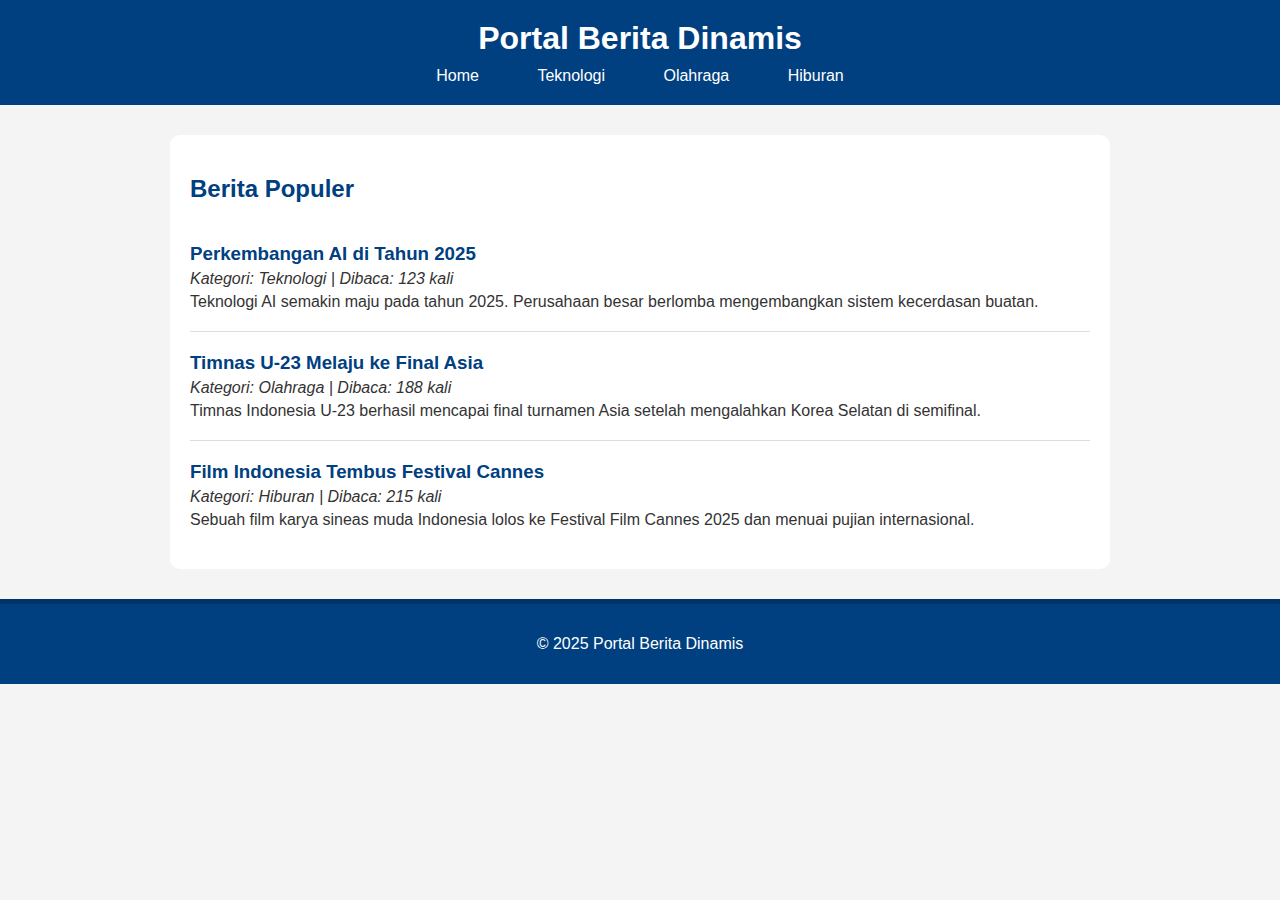
<file: index.html>
<!DOCTYPE html>
<html lang="id">
<head>
  <meta charset="UTF-8" />
  <meta name="viewport" content="width=device-width, initial-scale=1.0"/>
  <title>Portal Berita Dinamis</title>
  <link rel="stylesheet" href="style.css">
</head>
<body>
  <header>
    <h1>Portal Berita Dinamis</h1>
    <nav>
      <a href="index.html">Home</a>
      <a href="Teknologi.html">Teknologi</a>
      <a href="olahraga.html">Olahraga</a>
      <a href="hiburan.html">Hiburan</a>
    </nav>
  </header>

  <main>
    <section class="berita-populer">
      <h2>Berita Populer</h2>

      <article>
        <h3><a href="teknologi.html">Perkembangan AI di Tahun 2025</a></h3>
        <p><em>Kategori: Teknologi | Dibaca: 123 kali</em></p>
        <p>Teknologi AI semakin maju pada tahun 2025. Perusahaan besar berlomba mengembangkan sistem kecerdasan buatan.</p>
      </article>

      <article>
        <h3><a href="olahraga.html">Timnas U-23 Melaju ke Final Asia</a></h3>
        <p><em>Kategori: Olahraga | Dibaca: 188 kali</em></p>
        <p>Timnas Indonesia U-23 berhasil mencapai final turnamen Asia setelah mengalahkan Korea Selatan di semifinal.</p>
      </article>

      <article>
        <h3><a href="hiburan.html">Film Indonesia Tembus Festival Cannes</a></h3>
        <p><em>Kategori: Hiburan | Dibaca: 215 kali</em></p>
        <p>Sebuah film karya sineas muda Indonesia lolos ke Festival Film Cannes 2025 dan menuai pujian internasional.</p>
      </article>
    </section>
  </main>

  <footer>
    <p>&copy; 2025 Portal Berita Dinamis</p>
  </footer>
</body>
</html>
</file>
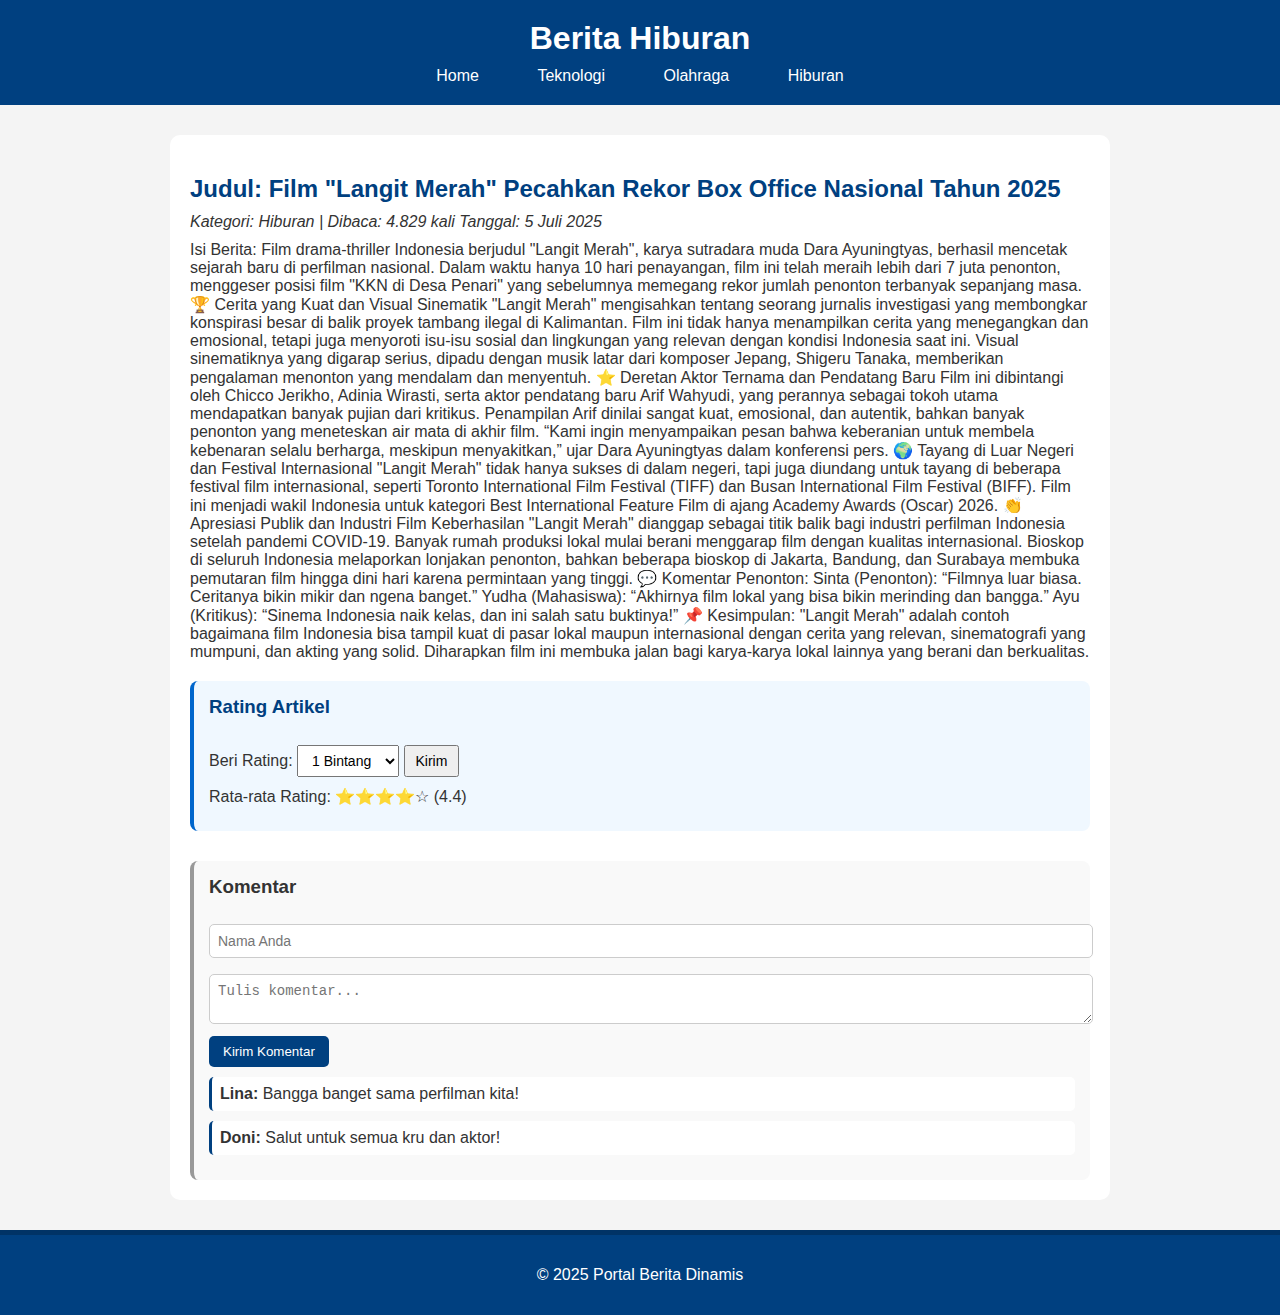
<file: hiburan.html>
<!-- hiburan.html -->
<!DOCTYPE html>
<html lang="id">
<head>
  <meta charset="UTF-8" />
  <meta name="viewport" content="width=device-width, initial-scale=1.0"/>
  <title>Berita Hiburan</title>
  <link rel="stylesheet" href="style.css" />
</head>
<body>
  <header>
    <h1>Berita Hiburan</h1>
    <nav>
      <a href="index.html">Home</a>
      <a href="teknologi.html">Teknologi</a>
      <a href="olahraga.html">Olahraga</a>
      <a href="hiburan.html">Hiburan</a>
    </nav>
  </header>

  <main>
    <section class="berita">
      <h2>Judul: Film "Langit Merah" Pecahkan Rekor Box Office Nasional Tahun 2025</h2>
      <p><em>Kategori: Hiburan | Dibaca: 4.829 kali
Tanggal: 5 Juli 2025</em></p>
      <p>
       Isi Berita:
Film drama-thriller Indonesia berjudul "Langit Merah", karya sutradara muda Dara Ayuningtyas, berhasil mencetak sejarah baru di perfilman nasional. Dalam waktu hanya 10 hari penayangan, film ini telah meraih lebih dari 7 juta penonton, menggeser posisi film "KKN di Desa Penari" yang sebelumnya memegang rekor jumlah penonton terbanyak sepanjang masa.

🏆 Cerita yang Kuat dan Visual Sinematik
"Langit Merah" mengisahkan tentang seorang jurnalis investigasi yang membongkar konspirasi besar di balik proyek tambang ilegal di Kalimantan. Film ini tidak hanya menampilkan cerita yang menegangkan dan emosional, tetapi juga menyoroti isu-isu sosial dan lingkungan yang relevan dengan kondisi Indonesia saat ini.

Visual sinematiknya yang digarap serius, dipadu dengan musik latar dari komposer Jepang, Shigeru Tanaka, memberikan pengalaman menonton yang mendalam dan menyentuh.

⭐ Deretan Aktor Ternama dan Pendatang Baru
Film ini dibintangi oleh Chicco Jerikho, Adinia Wirasti, serta aktor pendatang baru Arif Wahyudi, yang perannya sebagai tokoh utama mendapatkan banyak pujian dari kritikus. Penampilan Arif dinilai sangat kuat, emosional, dan autentik, bahkan banyak penonton yang meneteskan air mata di akhir film.

“Kami ingin menyampaikan pesan bahwa keberanian untuk membela kebenaran selalu berharga, meskipun menyakitkan,” ujar Dara Ayuningtyas dalam konferensi pers.

🌍 Tayang di Luar Negeri dan Festival Internasional
"Langit Merah" tidak hanya sukses di dalam negeri, tapi juga diundang untuk tayang di beberapa festival film internasional, seperti Toronto International Film Festival (TIFF) dan Busan International Film Festival (BIFF).

Film ini menjadi wakil Indonesia untuk kategori Best International Feature Film di ajang Academy Awards (Oscar) 2026.

👏 Apresiasi Publik dan Industri Film
Keberhasilan "Langit Merah" dianggap sebagai titik balik bagi industri perfilman Indonesia setelah pandemi COVID-19. Banyak rumah produksi lokal mulai berani menggarap film dengan kualitas internasional.

Bioskop di seluruh Indonesia melaporkan lonjakan penonton, bahkan beberapa bioskop di Jakarta, Bandung, dan Surabaya membuka pemutaran film hingga dini hari karena permintaan yang tinggi.

💬 Komentar Penonton:
Sinta (Penonton): “Filmnya luar biasa. Ceritanya bikin mikir dan ngena banget.”
Yudha (Mahasiswa): “Akhirnya film lokal yang bisa bikin merinding dan bangga.”
Ayu (Kritikus): “Sinema Indonesia naik kelas, dan ini salah satu buktinya!”

📌 Kesimpulan:
"Langit Merah" adalah contoh bagaimana film Indonesia bisa tampil kuat di pasar lokal maupun internasional dengan cerita yang relevan, sinematografi yang mumpuni, dan akting yang solid. Diharapkan film ini membuka jalan bagi karya-karya lokal lainnya yang berani dan berkualitas.


      </p>

      <!-- Rating -->
      <div class="rating">
        <h3>Rating Artikel</h3>
        <form action="#" method="POST">
          <label>Beri Rating:</label>
          <select name="rating">
            <option value="1">1 Bintang</option>
            <option value="2">2 Bintang</option>
            <option value="3">3 Bintang</option>
            <option value="4">4 Bintang</option>
            <option value="5">5 Bintang</option>
          </select>
          <button type="submit">Kirim</button>
        </form>
        <p>Rata-rata Rating: ⭐⭐⭐⭐☆ (4.4)</p>
      </div>

      <!-- Komentar -->
      <div class="komentar">
        <h3>Komentar</h3>
        <form action="#" method="POST">
          <input type="text" name="nama" placeholder="Nama Anda" required /><br />
          <textarea name="komentar" placeholder="Tulis komentar..." required></textarea><br />
          <button type="submit">Kirim Komentar</button>
        </form>

        <div class="daftar-komentar">
          <p><strong>Lina:</strong> Bangga banget sama perfilman kita!</p>
          <p><strong>Doni:</strong> Salut untuk semua kru dan aktor!</p>
        </div>
      </div>
    </section>
  </main>

  <footer>
    <p>&copy; 2025 Portal Berita Dinamis</p>
  </footer>
</body>
</html>
</file>
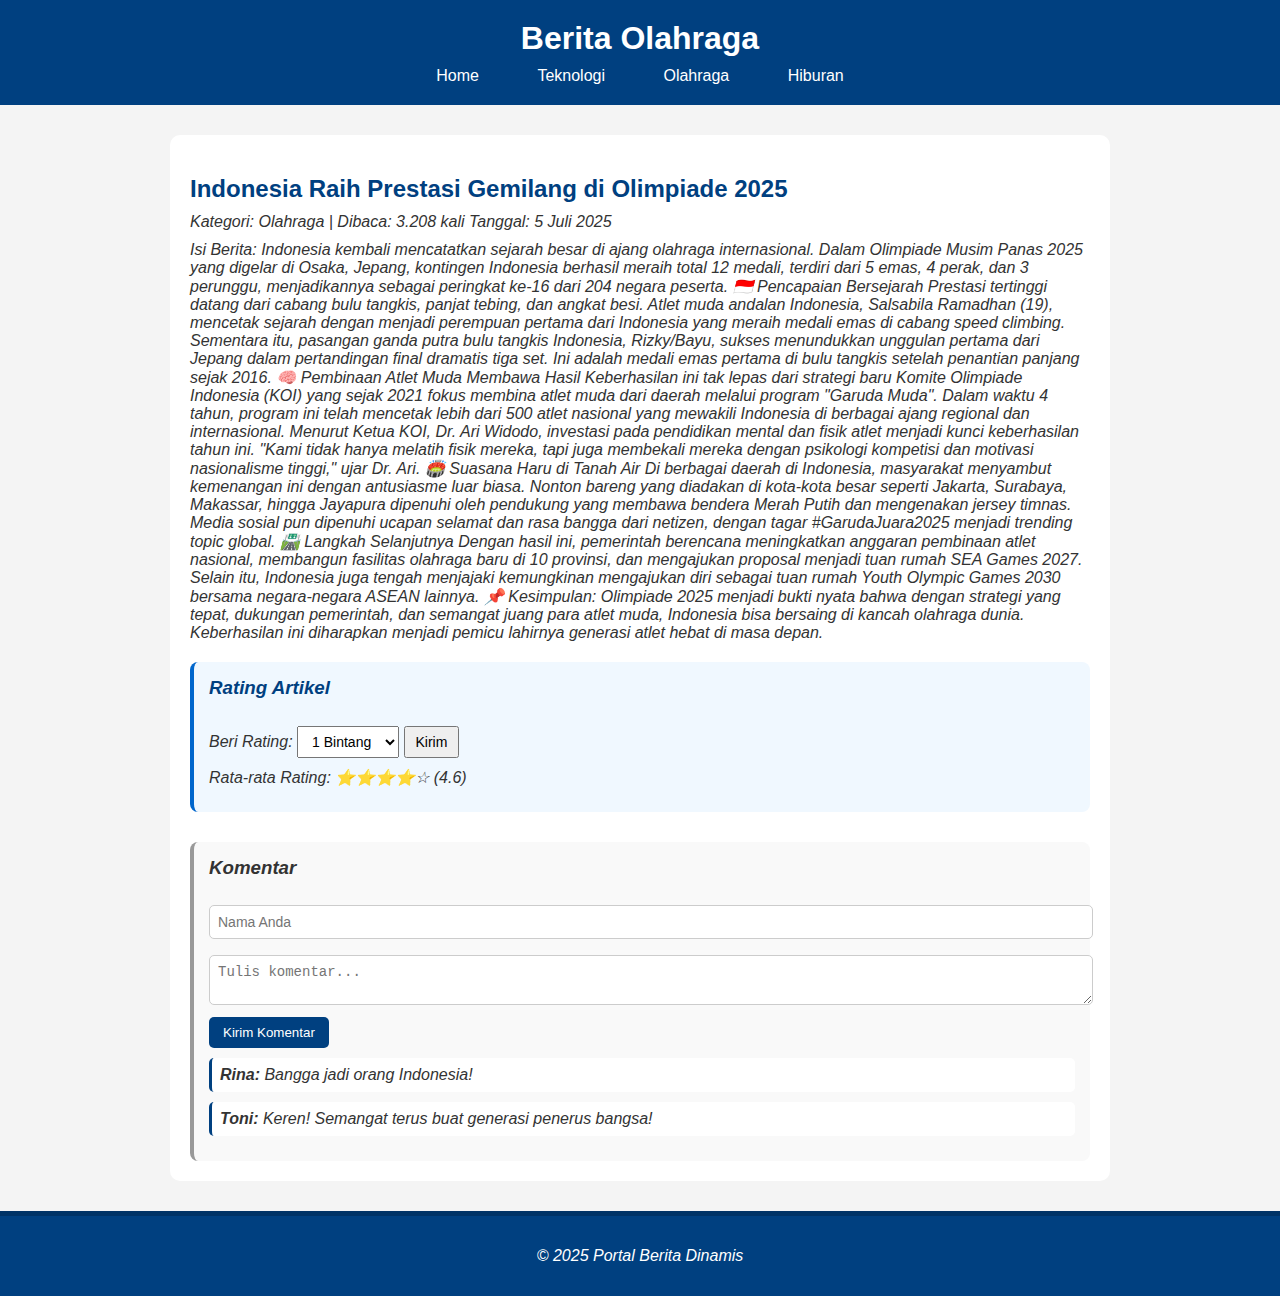
<file: olahraga.html>
<!-- olahraga.html -->
<!DOCTYPE html>
<html lang="id">
<head>
  <meta charset="UTF-8" />
  <meta name="viewport" content="width=device-width, initial-scale=1.0"/>
  <title>Berita Olahraga</title>
  <link rel="stylesheet" href="style.css" />
</head>
<body>
  <header>
    <h1>Berita Olahraga</h1>
    <nav>
      <a href="index.html">Home</a>
      <a href="teknologi.html">Teknologi</a>
      <a href="olahraga.html">Olahraga</a>
      <a href="hiburan.html">Hiburan</a>
    </nav>
  </header>

  <main>
    <section class="berita">
      <h2> Indonesia Raih Prestasi Gemilang di Olimpiade 2025</h2>
      <p><em>Kategori: Olahraga | Dibaca: 3.208 kali
Tanggal: 5 Juli 2025<img>
      <p>
         Isi Berita:
Indonesia kembali mencatatkan sejarah besar di ajang olahraga internasional. Dalam Olimpiade Musim Panas 2025 yang digelar di Osaka, Jepang, kontingen Indonesia berhasil meraih total 12 medali, terdiri dari 5 emas, 4 perak, dan 3 perunggu, menjadikannya sebagai peringkat ke-16 dari 204 negara peserta.

🇮🇩 Pencapaian Bersejarah
Prestasi tertinggi datang dari cabang bulu tangkis, panjat tebing, dan angkat besi. Atlet muda andalan Indonesia, Salsabila Ramadhan (19), mencetak sejarah dengan menjadi perempuan pertama dari Indonesia yang meraih medali emas di cabang speed climbing.

Sementara itu, pasangan ganda putra bulu tangkis Indonesia, Rizky/Bayu, sukses menundukkan unggulan pertama dari Jepang dalam pertandingan final dramatis tiga set. Ini adalah medali emas pertama di bulu tangkis setelah penantian panjang sejak 2016.

🧠 Pembinaan Atlet Muda Membawa Hasil
Keberhasilan ini tak lepas dari strategi baru Komite Olimpiade Indonesia (KOI) yang sejak 2021 fokus membina atlet muda dari daerah melalui program "Garuda Muda". Dalam waktu 4 tahun, program ini telah mencetak lebih dari 500 atlet nasional yang mewakili Indonesia di berbagai ajang regional dan internasional.

Menurut Ketua KOI, Dr. Ari Widodo, investasi pada pendidikan mental dan fisik atlet menjadi kunci keberhasilan tahun ini.

"Kami tidak hanya melatih fisik mereka, tapi juga membekali mereka dengan psikologi kompetisi dan motivasi nasionalisme tinggi," ujar Dr. Ari.

🏟️ Suasana Haru di Tanah Air
Di berbagai daerah di Indonesia, masyarakat menyambut kemenangan ini dengan antusiasme luar biasa. Nonton bareng yang diadakan di kota-kota besar seperti Jakarta, Surabaya, Makassar, hingga Jayapura dipenuhi oleh pendukung yang membawa bendera Merah Putih dan mengenakan jersey timnas.

Media sosial pun dipenuhi ucapan selamat dan rasa bangga dari netizen, dengan tagar #GarudaJuara2025 menjadi trending topic global.

🛣️ Langkah Selanjutnya
Dengan hasil ini, pemerintah berencana meningkatkan anggaran pembinaan atlet nasional, membangun fasilitas olahraga baru di 10 provinsi, dan mengajukan proposal menjadi tuan rumah SEA Games 2027.

Selain itu, Indonesia juga tengah menjajaki kemungkinan mengajukan diri sebagai tuan rumah Youth Olympic Games 2030 bersama negara-negara ASEAN lainnya.

📌 Kesimpulan:
Olimpiade 2025 menjadi bukti nyata bahwa dengan strategi yang tepat, dukungan pemerintah, dan semangat juang para atlet muda, Indonesia bisa bersaing di kancah olahraga dunia. Keberhasilan ini diharapkan menjadi pemicu lahirnya generasi atlet hebat di masa depan.

      </p>

      <!-- Rating -->
      <div class="rating">
        <h3>Rating Artikel</h3>
        <form action="#" method="POST">
          <label>Beri Rating:</label>
          <select name="rating">
            <option value="1">1 Bintang</option>
            <option value="2">2 Bintang</option>
            <option value="3">3 Bintang</option>
            <option value="4">4 Bintang</option>
            <option value="5">5 Bintang</option>
          </select>
          <button type="submit">Kirim</button>
        </form>
        <p>Rata-rata Rating: ⭐⭐⭐⭐☆ (4.6)</p>
      </div>

      <!-- Komentar -->
      <div class="komentar">
        <h3>Komentar</h3>
        <form action="#" method="POST">
          <input type="text" name="nama" placeholder="Nama Anda" required /><br />
          <textarea name="komentar" placeholder="Tulis komentar..." required></textarea><br />
          <button type="submit">Kirim Komentar</button>
        </form>

        <div class="daftar-komentar">
          <p><strong>Rina:</strong> Bangga jadi orang Indonesia!</p>
          <p><strong>Toni:</strong> Keren! Semangat terus buat generasi penerus bangsa!</p>
        </div>
      </div>
    </section>
  </main>

  <footer>
    <p>&copy; 2025 Portal Berita Dinamis</p>
  </footer>
</body>
</html>
</file>
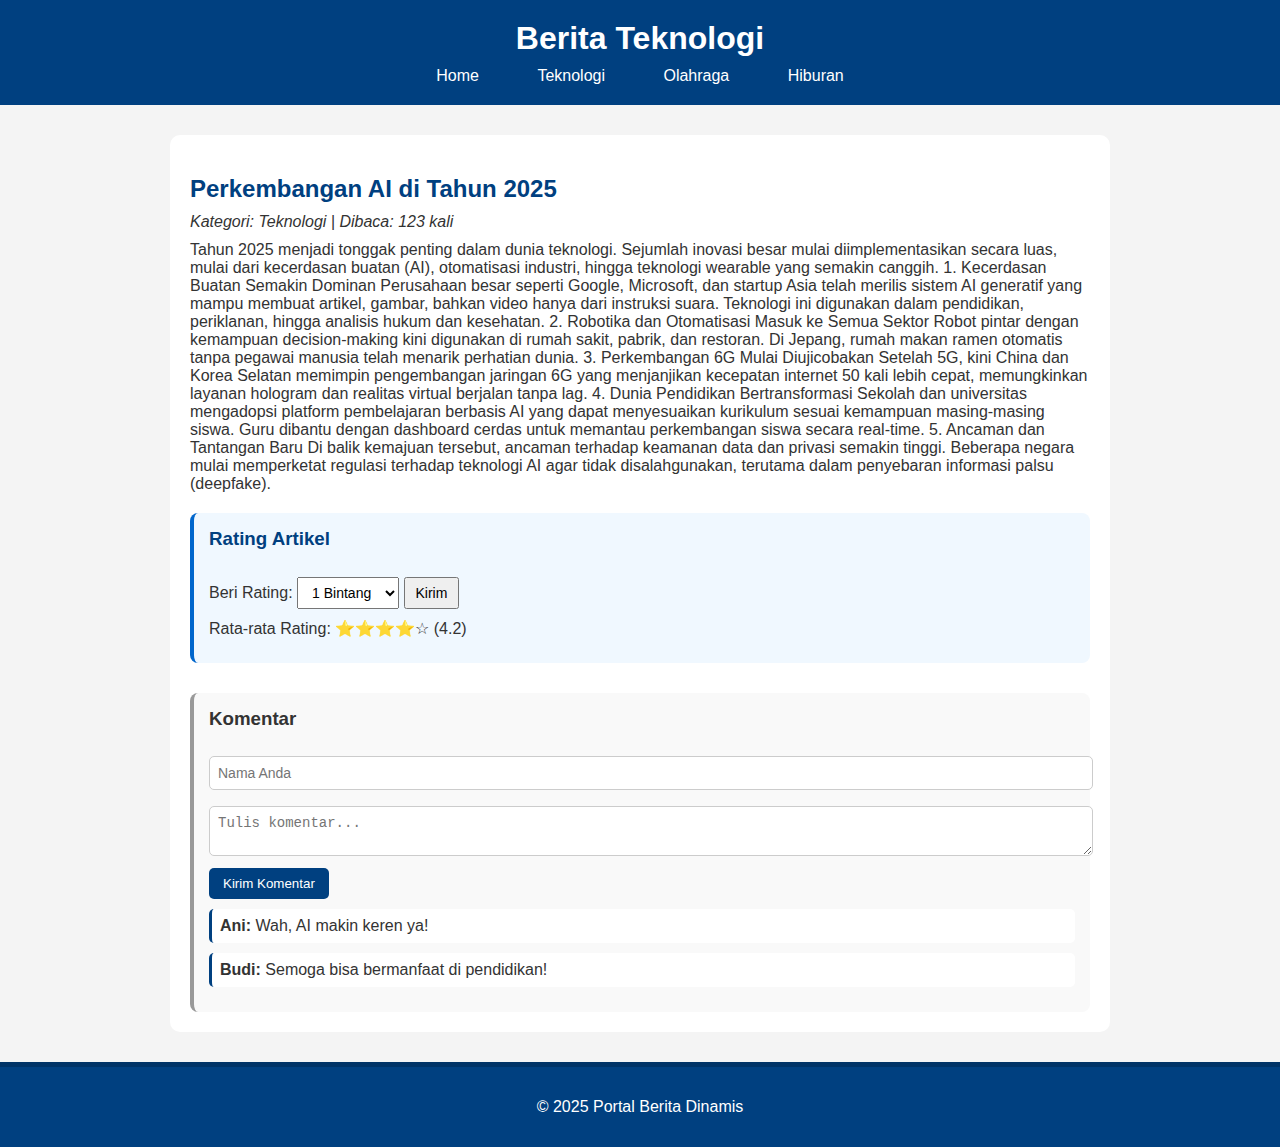
<file: Teknologi.html>
<!-- teknologi.html -->
<!DOCTYPE html>
<html lang="id">
<head>
  <meta charset="UTF-8" />
  <meta name="viewport" content="width=device-width, initial-scale=1.0"/>
  <title>Berita Teknologi</title>
  <link rel="stylesheet" href="style.css" />
</head>
<body>
  <header>
    <h1>Berita Teknologi</h1>
    <nav>
      <a href="index.html">Home</a>
      <a href="teknologi.html">Teknologi</a>
      <a href="olahraga.html">Olahraga</a>
      <a href="hiburan.html">Hiburan</a>
    </nav>
  </header>

  <main>
    <section class="berita">
      <h2>Perkembangan AI di Tahun 2025</h2>
      <p><em>Kategori: Teknologi | Dibaca: 123 kali</em></p>
      <p>
        Tahun 2025 menjadi tonggak penting dalam dunia teknologi. Sejumlah inovasi besar mulai diimplementasikan secara luas, mulai dari kecerdasan buatan (AI), otomatisasi industri, hingga teknologi wearable yang semakin canggih.

1. Kecerdasan Buatan Semakin Dominan
Perusahaan besar seperti Google, Microsoft, dan startup Asia telah merilis sistem AI generatif yang mampu membuat artikel, gambar, bahkan video hanya dari instruksi suara. Teknologi ini digunakan dalam pendidikan, periklanan, hingga analisis hukum dan kesehatan.

2. Robotika dan Otomatisasi Masuk ke Semua Sektor
Robot pintar dengan kemampuan decision-making kini digunakan di rumah sakit, pabrik, dan restoran. Di Jepang, rumah makan ramen otomatis tanpa pegawai manusia telah menarik perhatian dunia.

3. Perkembangan 6G Mulai Diujicobakan
Setelah 5G, kini China dan Korea Selatan memimpin pengembangan jaringan 6G yang menjanjikan kecepatan internet 50 kali lebih cepat, memungkinkan layanan hologram dan realitas virtual berjalan tanpa lag.

4. Dunia Pendidikan Bertransformasi
Sekolah dan universitas mengadopsi platform pembelajaran berbasis AI yang dapat menyesuaikan kurikulum sesuai kemampuan masing-masing siswa. Guru dibantu dengan dashboard cerdas untuk memantau perkembangan siswa secara real-time.

5. Ancaman dan Tantangan Baru
Di balik kemajuan tersebut, ancaman terhadap keamanan data dan privasi semakin tinggi. Beberapa negara mulai memperketat regulasi terhadap teknologi AI agar tidak disalahgunakan, terutama dalam penyebaran informasi palsu (deepfake).
      </p>
      <div class="rating">
        <h3>Rating Artikel</h3>
        <form action="#" method="POST">
          <label>Beri Rating:</label>
          <select name="rating">
            <option value="1">1 Bintang</option>
            <option value="2">2 Bintang</option>
            <option value="3">3 Bintang</option>
            <option value="4">4 Bintang</option>
            <option value="5">5 Bintang</option>
          </select>
          <button type="submit">Kirim</button>
        </form>
        <p>Rata-rata Rating: ⭐⭐⭐⭐☆ (4.2)</p>
      </div>

      <!-- Komentar -->
      <div class="komentar">
        <h3>Komentar</h3>
        <form action="#" method="POST">
          <input type="text" name="nama" placeholder="Nama Anda" required /><br />
          <textarea name="komentar" placeholder="Tulis komentar..." required></textarea><br />
          <button type="submit">Kirim Komentar</button>
        </form>

        <div class="daftar-komentar">
          <p><strong>Ani:</strong> Wah, AI makin keren ya!</p>
          <p><strong>Budi:</strong> Semoga bisa bermanfaat di pendidikan!</p>
        </div>
      </div>
    </section>
  </main>

  <footer>
    <p>&copy; 2025 Portal Berita Dinamis</p>
  </footer>
</body>
</html>
</file>
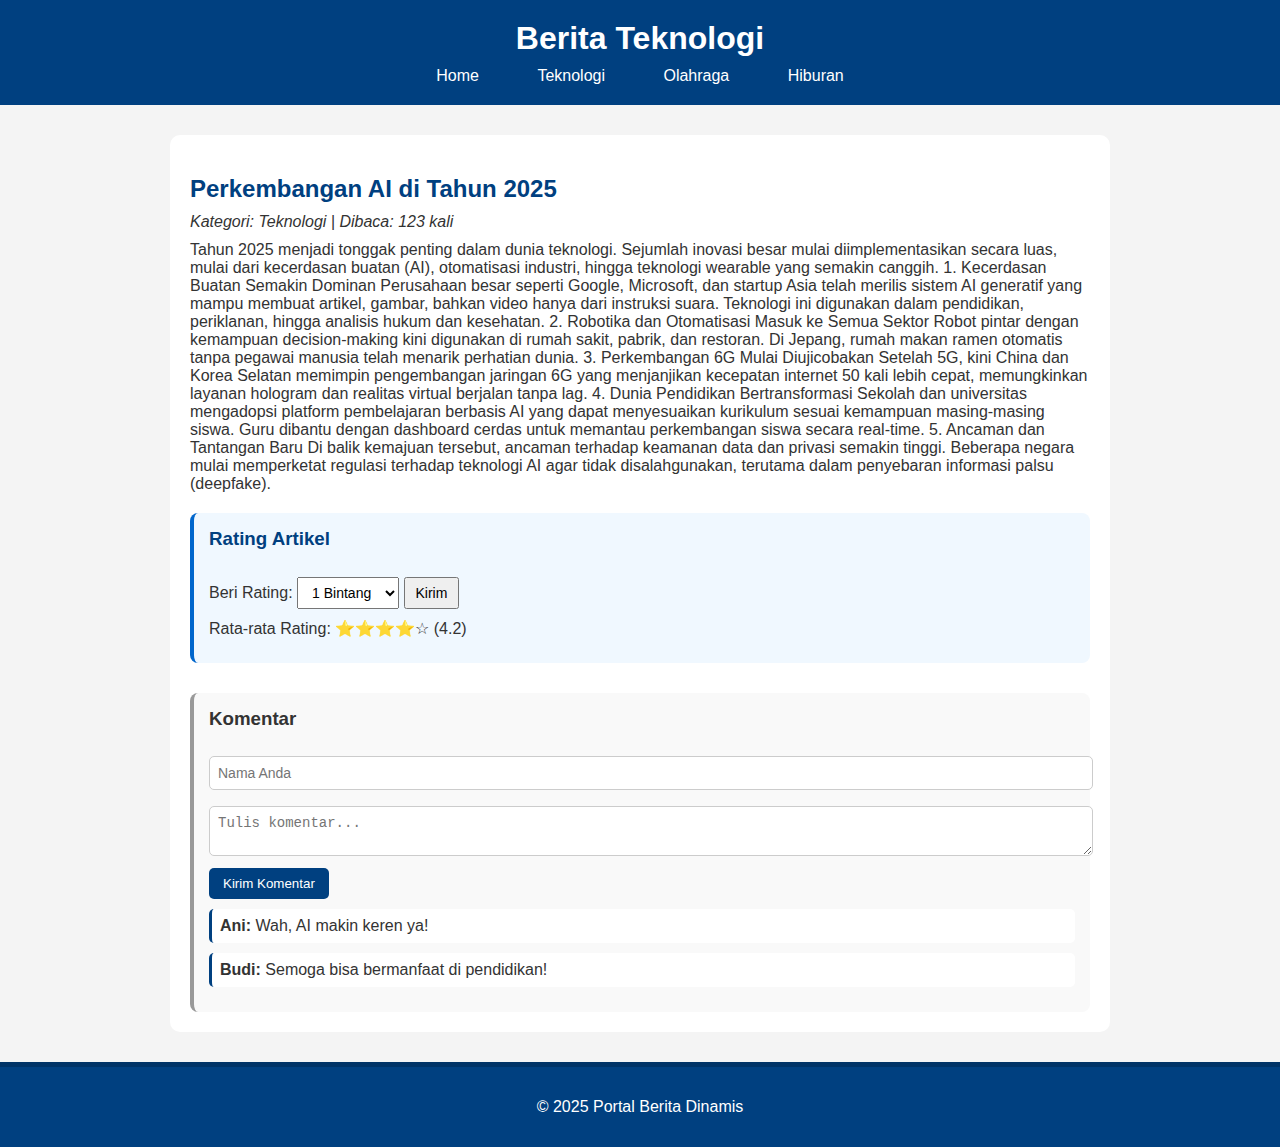
<file: teknologi.html>
<!-- teknologi.html -->
<!DOCTYPE html>
<html lang="id">
<head>
  <meta charset="UTF-8" />
  <meta name="viewport" content="width=device-width, initial-scale=1.0"/>
  <title>Berita Teknologi</title>
  <link rel="stylesheet" href="style.css" />
</head>
<body>
  <header>
    <h1>Berita Teknologi</h1>
    <nav>
      <a href="index.html">Home</a>
      <a href="teknologi.html">Teknologi</a>
      <a href="olahraga.html">Olahraga</a>
      <a href="hiburan.html">Hiburan</a>
    </nav>
  </header>

  <main>
    <section class="berita">
      <h2>Perkembangan AI di Tahun 2025</h2>
      <p><em>Kategori: Teknologi | Dibaca: 123 kali</em></p>
      <p>
        Tahun 2025 menjadi tonggak penting dalam dunia teknologi. Sejumlah inovasi besar mulai diimplementasikan secara luas, mulai dari kecerdasan buatan (AI), otomatisasi industri, hingga teknologi wearable yang semakin canggih.

1. Kecerdasan Buatan Semakin Dominan
Perusahaan besar seperti Google, Microsoft, dan startup Asia telah merilis sistem AI generatif yang mampu membuat artikel, gambar, bahkan video hanya dari instruksi suara. Teknologi ini digunakan dalam pendidikan, periklanan, hingga analisis hukum dan kesehatan.

2. Robotika dan Otomatisasi Masuk ke Semua Sektor
Robot pintar dengan kemampuan decision-making kini digunakan di rumah sakit, pabrik, dan restoran. Di Jepang, rumah makan ramen otomatis tanpa pegawai manusia telah menarik perhatian dunia.

3. Perkembangan 6G Mulai Diujicobakan
Setelah 5G, kini China dan Korea Selatan memimpin pengembangan jaringan 6G yang menjanjikan kecepatan internet 50 kali lebih cepat, memungkinkan layanan hologram dan realitas virtual berjalan tanpa lag.

4. Dunia Pendidikan Bertransformasi
Sekolah dan universitas mengadopsi platform pembelajaran berbasis AI yang dapat menyesuaikan kurikulum sesuai kemampuan masing-masing siswa. Guru dibantu dengan dashboard cerdas untuk memantau perkembangan siswa secara real-time.

5. Ancaman dan Tantangan Baru
Di balik kemajuan tersebut, ancaman terhadap keamanan data dan privasi semakin tinggi. Beberapa negara mulai memperketat regulasi terhadap teknologi AI agar tidak disalahgunakan, terutama dalam penyebaran informasi palsu (deepfake).
      </p>
      <div class="rating">
        <h3>Rating Artikel</h3>
        <form action="#" method="POST">
          <label>Beri Rating:</label>
          <select name="rating">
            <option value="1">1 Bintang</option>
            <option value="2">2 Bintang</option>
            <option value="3">3 Bintang</option>
            <option value="4">4 Bintang</option>
            <option value="5">5 Bintang</option>
          </select>
          <button type="submit">Kirim</button>
        </form>
        <p>Rata-rata Rating: ⭐⭐⭐⭐☆ (4.2)</p>
      </div>

      <!-- Komentar -->
      <div class="komentar">
        <h3>Komentar</h3>
        <form action="#" method="POST">
          <input type="text" name="nama" placeholder="Nama Anda" required /><br />
          <textarea name="komentar" placeholder="Tulis komentar..." required></textarea><br />
          <button type="submit">Kirim Komentar</button>
        </form>

        <div class="daftar-komentar">
          <p><strong>Ani:</strong> Wah, AI makin keren ya!</p>
          <p><strong>Budi:</strong> Semoga bisa bermanfaat di pendidikan!</p>
        </div>
      </div>
    </section>
  </main>

  <footer>
    <p>&copy; 2025 Portal Berita Dinamis</p>
  </footer>
</body>
</html>
</file>
<file: style.css>
body {
  font-family: Arial, sans-serif;
  margin: 0;
  padding: 0;
  background-color: #f4f4f4;
  color: #333;
}

/* Header dan Navigasi */
header {
  background-color: #004080;
  color: white;
  padding: 20px 0;
  text-align: center;
}

header h1 {
  margin: 0;
  font-size: 32px;
}

nav {
  margin-top: 10px;
}

nav a {
  color: white;
  text-decoration: none;
  margin: 0 15px;
  padding: 8px 12px;
  border-radius: 5px;
  transition: background-color 0.3s;
}

nav a:hover {
  background-color: #0066cc;
}

/* Konten Utama */
main {
  max-width: 900px;
  margin: 30px auto;
  padding: 20px;
  background-color: white;
  border-radius: 10px;
}

/* Artikel */
.berita-populer article {
  border-bottom: 1px solid #ddd;
  padding: 15px 0;
}

.berita-populer article:last-child {
  border-bottom: none;
}

.berita-populer h2 {
  margin-bottom: 20px;
  color: #004080;
}

.berita-populer h3 {
  margin: 5px 0;
}

.berita-populer h3 a {
  text-decoration: none;
  color: #004080;
}

.berita-populer h3 a:hover {
  text-decoration: underline;
}

.berita-populer p {
  margin: 5px 0;
}

/* Footer */
footer {
  text-align: center;
  padding: 15px;
  background-color: #004080;
  color: white;
  margin-top: 30px;
  border-top: 5px solid #003366;
}

/* Untuk halaman berita (kategori) */
section.berita {
  margin-top: 20px;
}

section.berita h2 {
  color: #004080;
  font-size: 24px;
  margin-bottom: 10px;
}

section.berita p {
  margin: 10px 0;
}

/* Rating */
.rating {
  background-color: #f0f8ff;
  padding: 15px;
  margin-top: 20px;
  border-left: 4px solid #0066cc;
  border-radius: 8px;
}

.rating h3 {
  margin-top: 0;
  color: #004080;
}

.rating select,
.rating button {
  margin-top: 8px;
  padding: 6px 10px;
  font-size: 14px;
}

/* Komentar */
.komentar {
  margin-top: 30px;
  background-color: #f9f9f9;
  padding: 15px;
  border-left: 4px solid #999;
  border-radius: 8px;
}

.komentar h3 {
  margin-top: 0;
  color: #333;
}

.komentar input[type="text"],
.komentar textarea {
  width: 100%;
  padding: 8px;
  margin: 8px 0;
  font-size: 14px;
  border: 1px solid #ccc;
  border-radius: 5px;
}

.komentar button {
  padding: 8px 14px;
  background-color: #004080;
  color: white;
  border: none;
  border-radius: 5px;
  cursor: pointer;
}

.komentar button:hover {
  background-color: #0066cc;
}

.daftar-komentar p {
  background-color: #fff;
  padding: 8px;
  border-left: 3px solid #004080;
  margin: 8px 0;
  border-radius: 5px;
}
</file>
